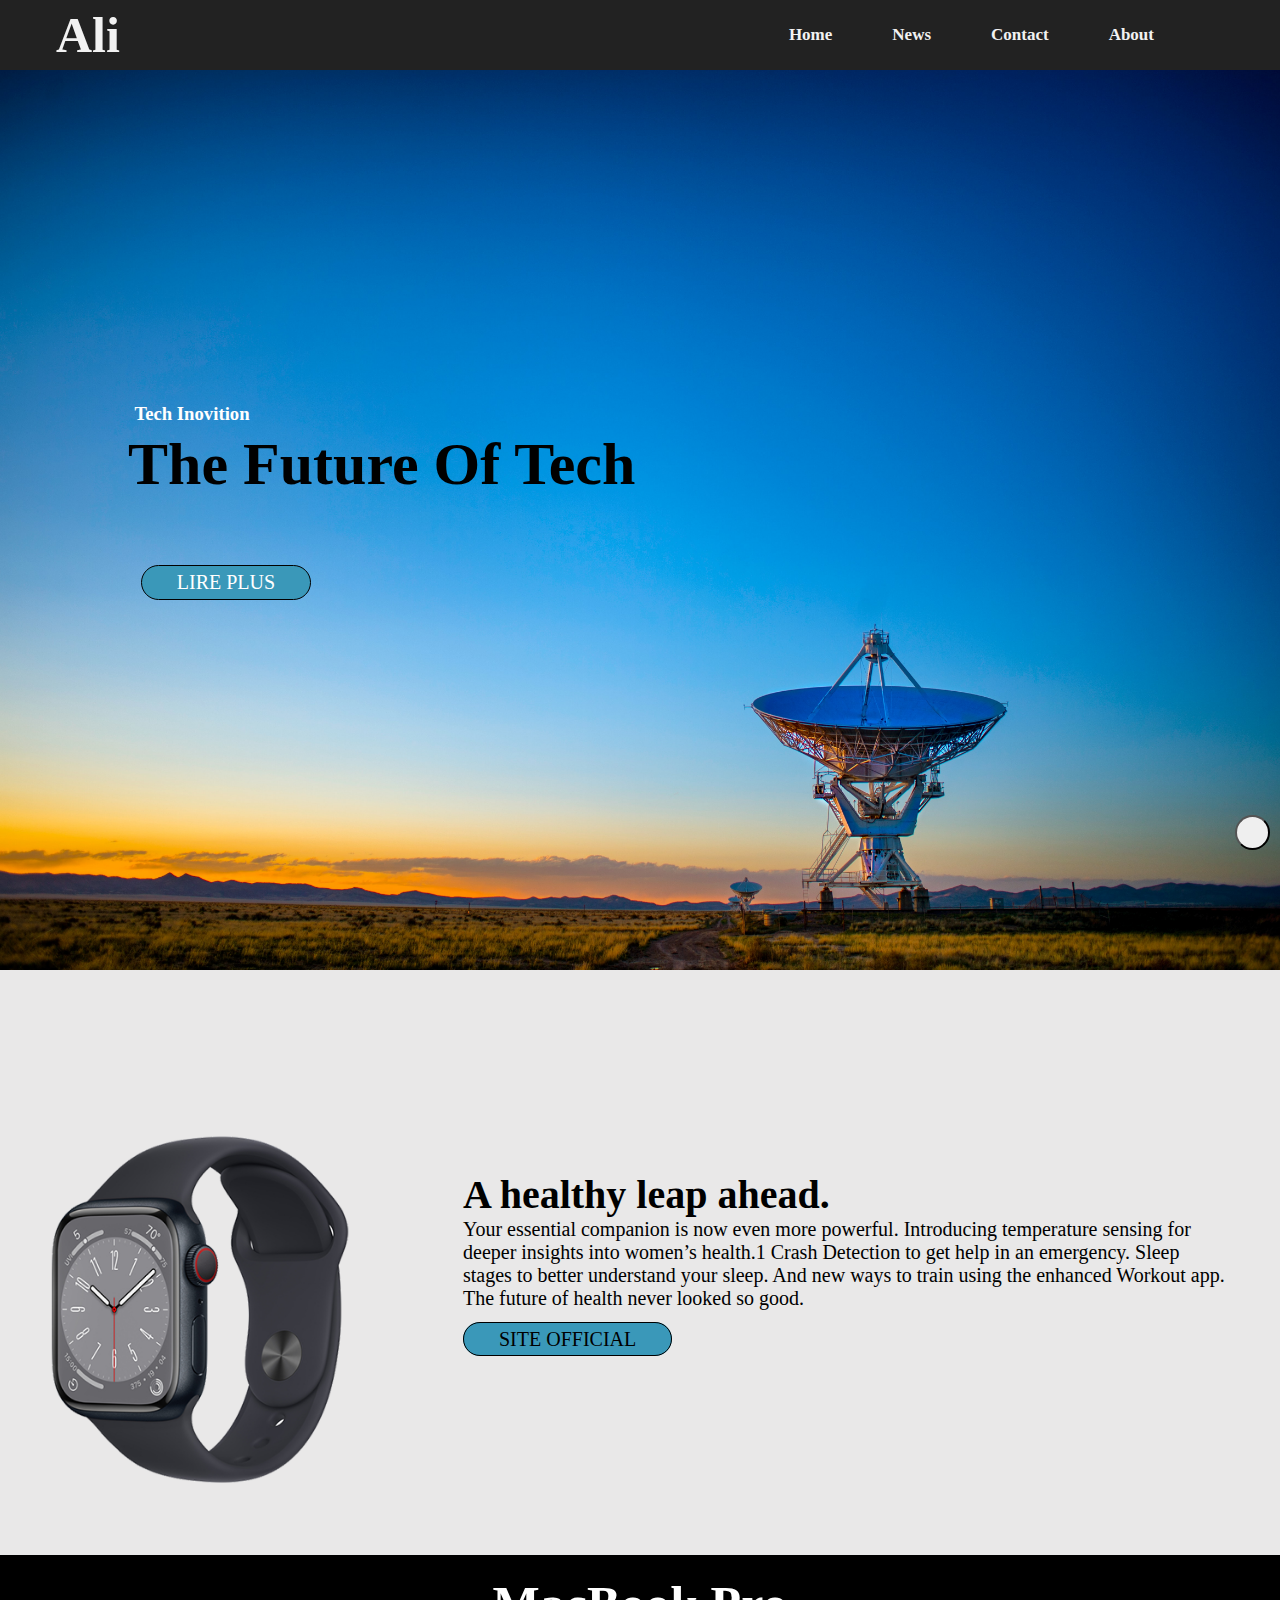
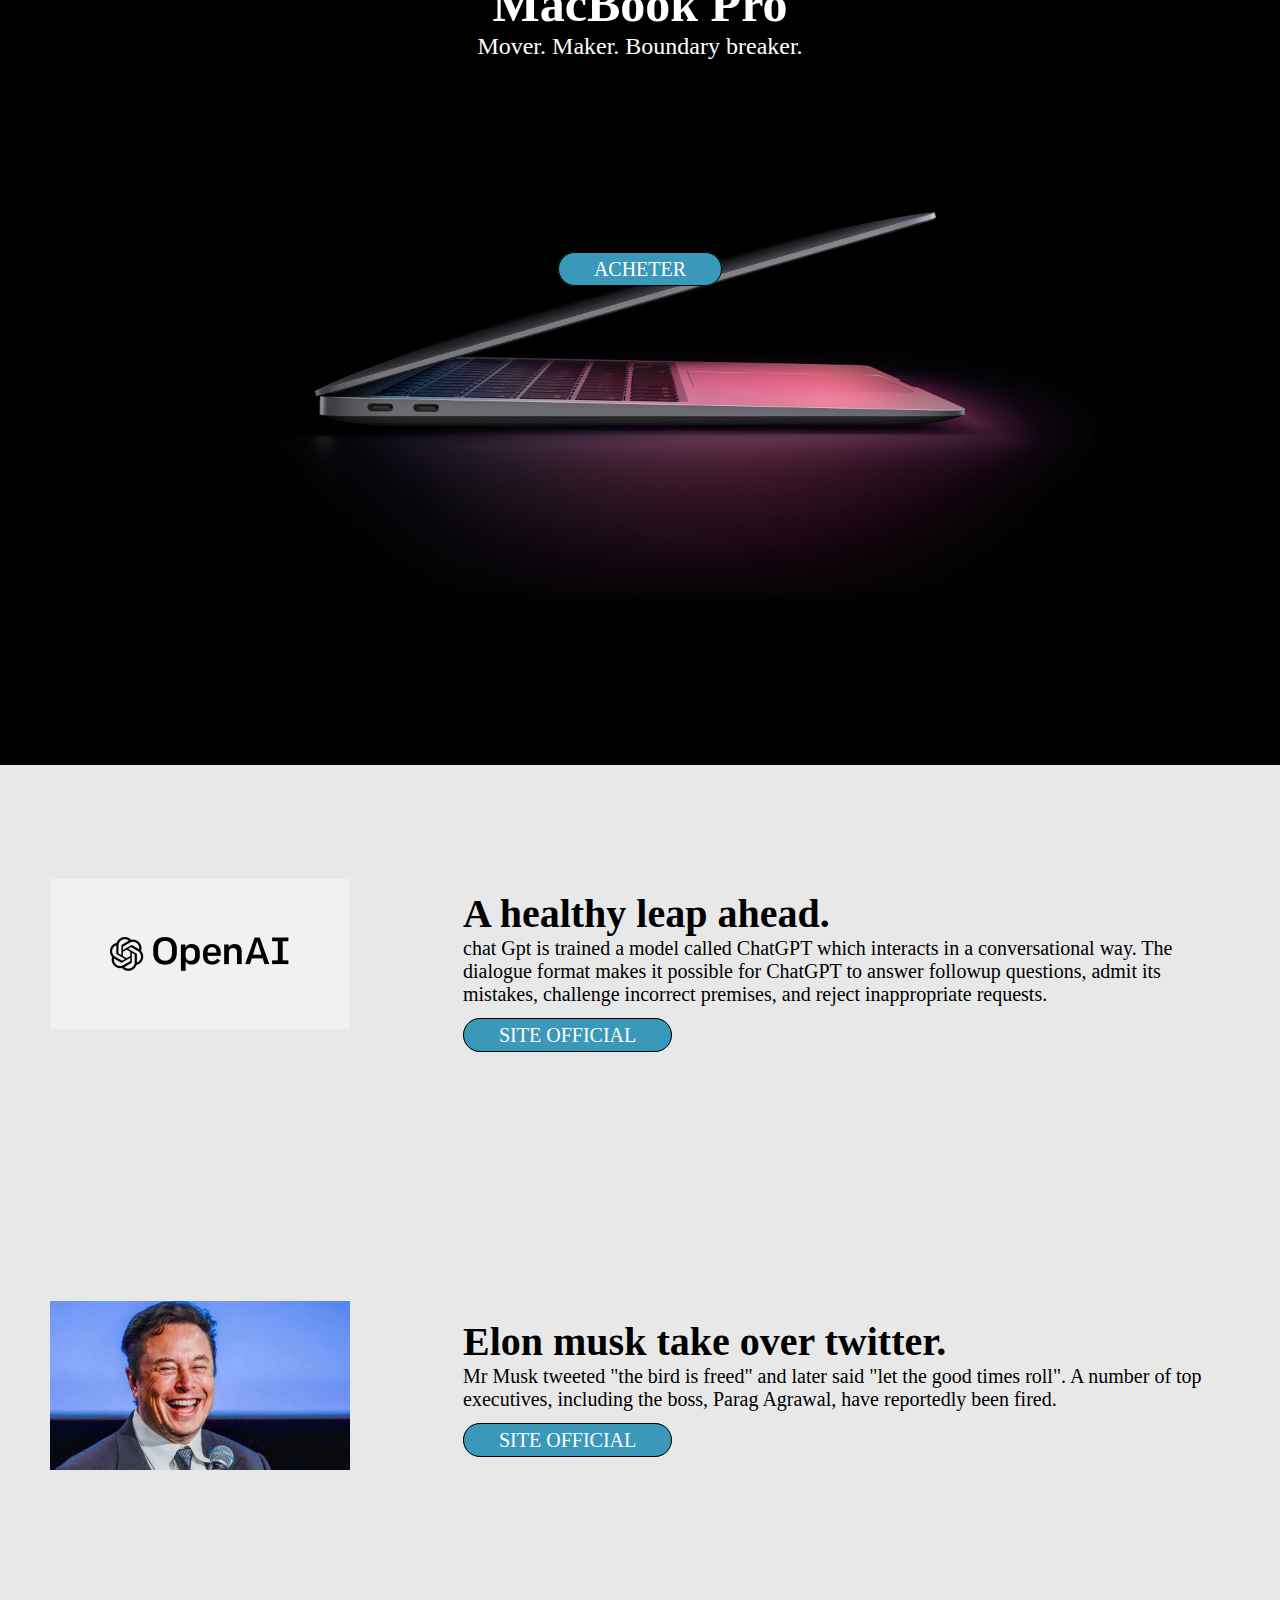
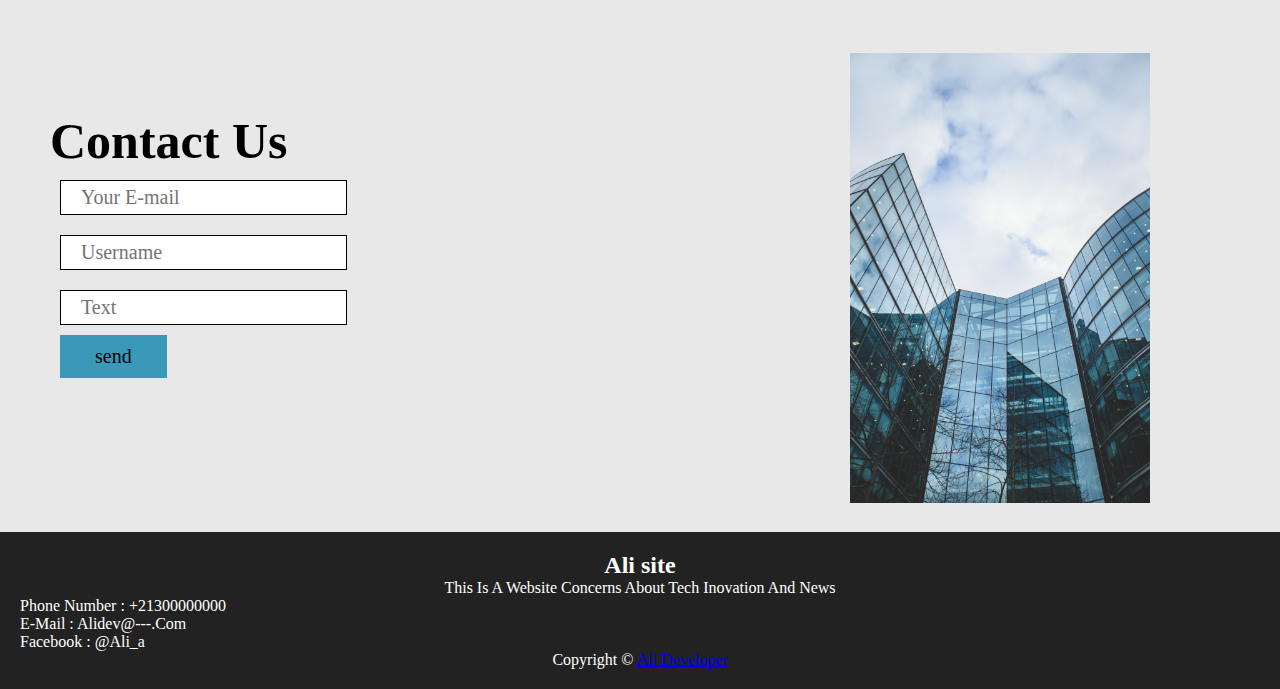
<file: index.html>
<!DOCTYPE html>
<html lang="en">
<head>
    <meta charset="UTF-8">
    <meta http-equiv="X-UA-Compatible" content="IE=edge">
    <meta name="viewport" content="width=device-width, initial-scale=1.0">
    <link rel="stylesheet" href="st.css">
    <link rel="stylesheet" href="font/style.css">
    <title>GG</title>
</head>
<body>
    <a href="#"><button class="up"></button></a>
    <nav>
        <div class="logo"><h1>Ali</h1></div>
        <img src="list.png" alt="" width="43px" style="margin-top: 10px;">
        <div class="navi">
                <a href="#">Home</a >
                <a href="#nw">News</a >
                <a href="#ct">Contact</a >
                <a href="#ab">About</a >
        </div>
    </nav>
    <article>
        <h1>The future of tech</h1>
        <h3>Tech inovition</h3>
        <a class="btn" href="#1" style="position: absolute !important;" >Lire plus</a>
    </article>

    <div class="prope">
        <img src="Apple_Watch_Series_8_LTE_41mm_Midnight_Aluminum_Midnight_Sport_Band_front.png" alt="">
        <div class="text" id="1">
            <h1>A healthy leap ahead.</h1>
            <p>Your essential companion is now even more powerful. Introducing temperature sensing for deeper insights into women’s
                 health.1 Crash Detection to get help in an emergency.
                Sleep stages to better understand your sleep. And new ways to train using the enhanced Workout app.
                 The future of health never looked so good.</p>
                 <br>
                 <a class="btn" target="_blank" href="https://www.apple.com/apple-watch-series-8/">site official</a>
        </div>
    </div>
    <div class="macbook" id="nw">
        <h1>MacBook Pro</h1>
        <h2>Mover. Maker. Boundary breaker.</h2>
        <br><br><br><br><br><br><br><br><br><br><br>
        <a href="https://www.apple.com/mac/" target="_blank" class="btn">Acheter</a>
    </div>
    <div class="gpt">
        <img src="ai.webp" alt="">
        <div class="text" >
            <h1>A healthy leap ahead.</h1>
            <p>chat Gpt is trained a model called ChatGPT which interacts in a conversational way.
                 The dialogue format makes it possible for ChatGPT to answer followup questions, admit its mistakes, 
                challenge incorrect premises, and reject inappropriate requests.</p>
                 <br>
                 <a class="btn" target="_blank" href="https://openai.com/blog/chatgpt" id="gpt">site official</a>
    </div>
    </div>
    <br><br><br><br><br>
    <div class="gpt">
        <img src="mask.webp" alt="">
        <div class="text" >
            <h1>Elon musk take over twitter.</h1>
            <p>Mr Musk tweeted "the bird is freed" and later said "let the good times roll".
A number of top executives, including the boss, Parag Agrawal, have reportedly been fired.
</p>
                 <br>
                 <a class="btn" target="_blank" href="https://twitter.com/elonmusk?ref_src=twsrc%5Egoogle%7Ctwcamp%5Eserp%7Ctwgr%5Eauthor" id="gpt">site official</a>
    </div>
    </div>
    <br><br><br><br><br>
            <div class="container" id="ct">
                <h1 style="color: black !important;">Contact Us</h1>
                <img src="build.jpg" alt="" style="width:300px; float: right;margin: -117px 80px;">
            <form action="">
                <div class="form-row">
                    <div class="col-md-5">
                        <input type="email" class="form-control" placeholder="Your E-mail">
                    </div>
                    <div class="col-md-5">
                        <input type="text" class="form-control" placeholder="Username">
                    </div>
                    <div class="col-md-5">
                        <input type="text" class="form-control" placeholder="Text">
                    </div>
                    <div class="col-md-2">
                        <button type="submit" class="sub">
                            send
                        </button>
                    </div>
                    
                </div>

            </form>
        </div>
        
        <br><br><br><br><br>
        <footer id="ab">
            <h2>Ali site</h2>
            <p>This is a website concerns about tech inovation and news </p>
            <p style="text-align: start;">phone number : +21300000000 <br> e-mail : alidev@---.com <br>facebook : @Ali_a</p>
            <p>copyright &copy; <a href="#">Ali Developer</a>  </p>
    </footer>
</body>
</html>
</file>
<file: st.css>
/* navigation */
*{
    padding: 0;
    margin: 0;
    scroll-behavior: smooth;
    font-family: poppins;
    
}
body{
    background-color: #e9e8e8;
}
nav{
    color: #f2f2f2;
    min-height: 70px;
  text-align: center;
  padding: 0 16px;
  text-decoration: none;
  font-size: 17px;
  background-color: #222222;
  display: flex;
  flex-wrap: wrap;
  align-items: center;
  justify-content: space-between;
}
.logo{
    margin: 0 40px;
    font-size: 25px;
}
.navi{
    margin: 0 40px;
    padding: 0 50px;
    display: flex;
    gap: 20px;
    font-size: 18px;
    position: relative;
}
.navi a{
  display: block;
  color: #f2f2f2;
  text-align: center;
  padding: 25px 20px;
  text-decoration: none;
  font-size: 17px;
  font-weight: 600;
  transition: .3s;
}
nav img{
    display: none;
    position: absolute;
    right: 10px;
    cursor: pointer;
}
nav img:hover ~ .navi,nav img:focus ~ .navi{
    display: flex !important;
}
.navi a:hover{
  background-color: #ddd;
  color: black;
}

@media (max-width:768px) {
nav{
    flex-direction: column;
    padding: 0;
    z-index: 1000 !important;
}    
.navi {
    flex-direction:column;
    display: none;
}
nav img{
    display: block;
}
.container .form-control{
    max-width: 190px;
    margin: 0;
}
.container{
    margin: 5px;
}
.btn{
    top: 63% !important;
}
}
/* Body */
article{
    min-height: 100vh;
    background-image: url("bg.jpg");
    background-size: cover;
    background-position: bottom;
    position: relative;
  
}

article h1, article a{
    color: rgb(0, 0, 0);
    font-size: 60px;
    text-transform: capitalize;
    position: absolute;
    top: 40%;left: 10%;
}
article h3{
    text-transform: capitalize;
    color: white;
    position: absolute;
    top: 37%;left: 10.5%;
}
article a,.btn{
    font-size: 20px;
    top: 55%;
    left: 11%;
    text-decoration: none;
    background-color: #3A98B9;
    padding: 5px 35px;
    border-radius: 36px;
    transition: .3s ease;
    border: 1.2px solid black;
    font-weight: 300;
    text-transform: uppercase;
}
article a:hover ,.btn:hover{
    background-color: transparent;
    border: 1px solid black;
}
/* prp */
.prope,.gpt,.container{
    margin: 5% 50px;
    max-width: 100%;
    position: relative;
    
}
.prope .text,.gpt .text{
    position: absolute;
    left: 35%;
    top: 30%;
}
.prope .text p,.gpt .text p{
    font-size: 20px;
    font-weight: 400;
}
.prope .text h1,.gpt .text h1{
    font-size: 40px;
    font-weight: 700;
}
.prope .btn{
    margin-top: 10px;
    color: black;
}
.prope img,.gpt img{
    margin-top: 50px;
    width: 300px;
    
}

/* macbook */
.macbook{
    background-image: url('mac.jpg');
    background-position: center;
    background-size: contain;
    text-align: center;
    min-height: 90vh;
}
.macbook h1,.container h1{
    font-size: 50px;
    color: white;
    padding-top: 20px;
}
.macbook h2,.btn{
    color: white;
    font-weight: 400;
}
@media (max-width:768px) {
    .text{
        position: static !important;
        text-align: center;
    }
    .macbook{
        background-color: black;
        background-repeat: no-repeat;
    }
    .macbook h1,.container h1{
        font-size: 40px;
    }
    .macbook h2{
        font-size: 1.2em;
    }
}
.container .form-control{
    border: 1px solid;
    outline: none;
    padding: 5px 20px;
    margin: 10px;
    font-size: 20px;
}
.sub{
    padding: 10px 35px;
    font-size: 20px;
    font-weight: 400;
    color: black;
    background-color:#3A98B9 ;
    border: none;
    outline: none;
    margin-left: 10px;
    cursor: pointer;
    transition: .3s ease;
}
.sub:hover{
    background-color: #5b93a7;
}
footer{
    background-color: #222222;
    padding: 20px;
    text-align: center;
    color: white;
}
footer p{
    text-transform: capitalize;
}
#gpt:hover{
    color: black;
}
.up{
    position: fixed;
    width: 35px;
    height: 35px;
    border-radius: 50%;
    z-index: 999;
    bottom: 50px;
    right: 10px;
    cursor: pointer;
}
</file>
<file: font/style.css>
/* #### Generated By: http://www.cufonfonts.com #### */

    @font-face {
    font-family: 'Poppins Regular';
    font-style: normal;
    font-weight: normal;
    src: local('Poppins Regular'), url('Poppins-Regular.woff') format('woff');
    }
    

    @font-face {
    font-family: 'Poppins Italic';
    font-style: normal;
    font-weight: normal;
    src: local('Poppins Italic'), url('Poppins-Italic.woff') format('woff');
    }
    

    @font-face {
    font-family: 'Poppins Thin';
    font-style: normal;
    font-weight: normal;
    src: local('Poppins Thin'), url('Poppins-Thin.woff') format('woff');
    }
    

    @font-face {
    font-family: 'Poppins Thin Italic';
    font-style: normal;
    font-weight: normal;
    src: local('Poppins Thin Italic'), url('Poppins-ThinItalic.woff') format('woff');
    }
    

    @font-face {
    font-family: 'Poppins ExtraLight';
    font-style: normal;
    font-weight: normal;
    src: local('Poppins ExtraLight'), url('Poppins-ExtraLight.woff') format('woff');
    }
    

    @font-face {
    font-family: 'Poppins ExtraLight Italic';
    font-style: normal;
    font-weight: normal;
    src: local('Poppins ExtraLight Italic'), url('Poppins-ExtraLightItalic.woff') format('woff');
    }
    

    @font-face {
    font-family: 'Poppins Light';
    font-style: normal;
    font-weight: normal;
    src: local('Poppins Light'), url('Poppins-Light.woff') format('woff');
    }
    

    @font-face {
    font-family: 'Poppins Light Italic';
    font-style: normal;
    font-weight: normal;
    src: local('Poppins Light Italic'), url('Poppins-LightItalic.woff') format('woff');
    }
    

    @font-face {
    font-family: 'Poppins Medium';
    font-style: normal;
    font-weight: normal;
    src: local('Poppins Medium'), url('Poppins-Medium.woff') format('woff');
    }
    

    @font-face {
    font-family: 'Poppins Medium Italic';
    font-style: normal;
    font-weight: normal;
    src: local('Poppins Medium Italic'), url('Poppins-MediumItalic.woff') format('woff');
    }
    

    @font-face {
    font-family: 'Poppins SemiBold';
    font-style: normal;
    font-weight: normal;
    src: local('Poppins SemiBold'), url('Poppins-SemiBold.woff') format('woff');
    }
    

    @font-face {
    font-family: 'Poppins SemiBold Italic';
    font-style: normal;
    font-weight: normal;
    src: local('Poppins SemiBold Italic'), url('Poppins-SemiBoldItalic.woff') format('woff');
    }
    

    @font-face {
    font-family: 'Poppins Bold';
    font-style: normal;
    font-weight: normal;
    src: local('Poppins Bold'), url('Poppins-Bold.woff') format('woff');
    }
    

    @font-face {
    font-family: 'Poppins Bold Italic';
    font-style: normal;
    font-weight: normal;
    src: local('Poppins Bold Italic'), url('Poppins-BoldItalic.woff') format('woff');
    }
    

    @font-face {
    font-family: 'Poppins ExtraBold';
    font-style: normal;
    font-weight: normal;
    src: local('Poppins ExtraBold'), url('Poppins-ExtraBold.woff') format('woff');
    }
    

    @font-face {
    font-family: 'Poppins ExtraBold Italic';
    font-style: normal;
    font-weight: normal;
    src: local('Poppins ExtraBold Italic'), url('Poppins-ExtraBoldItalic.woff') format('woff');
    }
    

    @font-face {
    font-family: 'Poppins Black';
    font-style: normal;
    font-weight: normal;
    src: local('Poppins Black'), url('Poppins-Black.woff') format('woff');
    }
    

    @font-face {
    font-family: 'Poppins Black Italic';
    font-style: normal;
    font-weight: normal;
    src: local('Poppins Black Italic'), url('Poppins-BlackItalic.woff') format('woff');
    }
</file>
